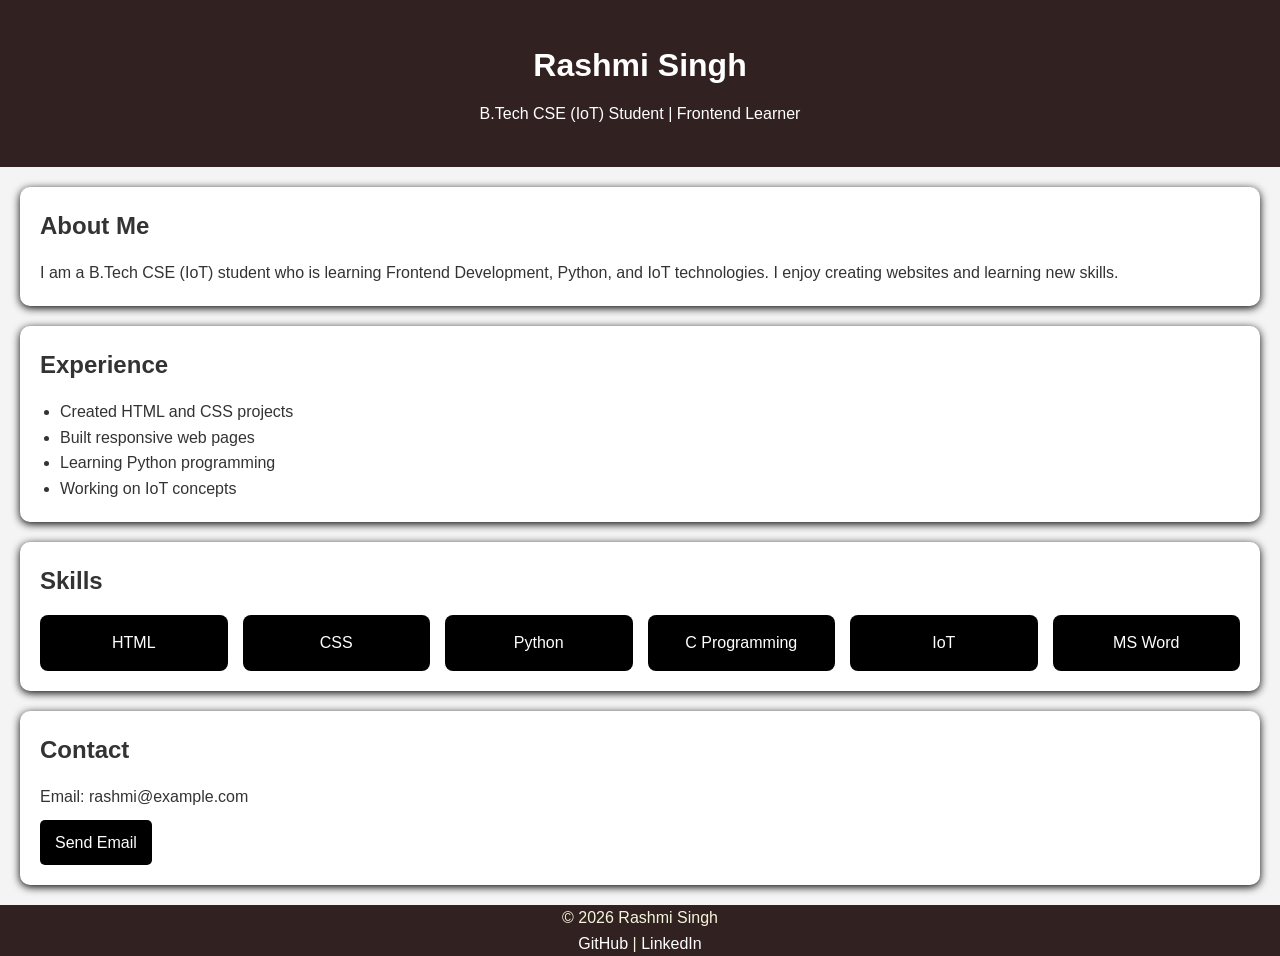
<file: Resume.html>
<!DOCTYPE html>
<html lang="en">
<head>
    <meta charset="UTF-8">
    <meta name="viewport" content="width=device-width, initial-scale=1.0">
    <title>Rashmi Singh Resume</title>
    <link rel="stylesheet" href="Resume.css">
</head>
<body>

    <header>
        <h1>Rashmi Singh</h1>
        <p>B.Tech CSE (IoT) Student | Frontend Learner</p>
    </header>

    <main>

        <section id="about">
            <h2>About Me</h2>
            <p>
                I am a B.Tech CSE (IoT) student who is learning
                Frontend Development, Python, and IoT technologies.
                I enjoy creating websites and learning new skills.
            </p>
        </section>

        <section id="experience">
            <h2>Experience</h2>

            <ul>
                <li>Created HTML and CSS projects</li>
                <li>Built responsive web pages</li>
                <li>Learning Python programming</li>
                <li>Working on IoT concepts</li>
            </ul>
        </section>

        <section id="skills">
            <h2>Skills</h2>

            <div class="skills-grid">

                <div class="skill">HTML</div>
                <div class="skill">CSS</div>
                <div class="skill">Python</div>
                <div class="skill">C Programming</div>
                <div class="skill">IoT</div>
                <div class="skill">MS Word</div>

            </div>
        </section>

        <section id="contact">
            <h2>Contact</h2>

            <p>Email: rashmi@example.com</p>

            <a href="rashmisingh7943@gmail.com">
                Send Email
            </a>
        </section>

    </main>

    <footer>
        <p>© 2026 Rashmi Singh</p>

        <a href="#">GitHub</a> |
        <a href="#">LinkedIn</a>
    </footer>

</body>
</html>
</file>
<file: Resume.css>
*{
    margin:0;
    padding:0;
    box-sizing:border-box;
}

body{
    font-family:Arial;
    line-height:1.6;
    background:#f4f4f4;
    color:#333;
    display: flex;
    flex-direction: column;
    min-height: 100vh;
}
main{
    flex:1;
}

header{
    background:#312121;
    color:white;
    text-align:center;
    padding:40px 20px;
}

header h1{
    margin-bottom:10px;
}



section{
    background:white;
    margin:20px;
    padding:20px;
    border-radius:10px;
    box-shadow:0 2px 8px rgba(0,0,0,1.0);
}

section h2{
    margin-bottom:15px;
}

#experience ul{
    padding-left:20px;
}

.skills-grid{
    display:grid;

    grid-template-columns:
    repeat(auto-fit, minmax(150px,1fr));

    gap:15px;
}

.skill{
    background:black;
    color:white;

    text-align:center;

    padding:15px;

    border-radius:8px;
}

#contact a{
    display:inline-block;

    margin-top:10px;

    text-decoration:none;

    background:black;
    color:white;

    padding:10px 15px;

    border-radius:5px;
}


footer{
    text-align:center;
color: beige;
    background:#312121
    
}

footer a{
    color:white;
    text-decoration:none;
}
@media(max-width:768px){

    header{
        padding:25px 15px;
    }

    section{
        margin:10px;
    }

}
</file>
